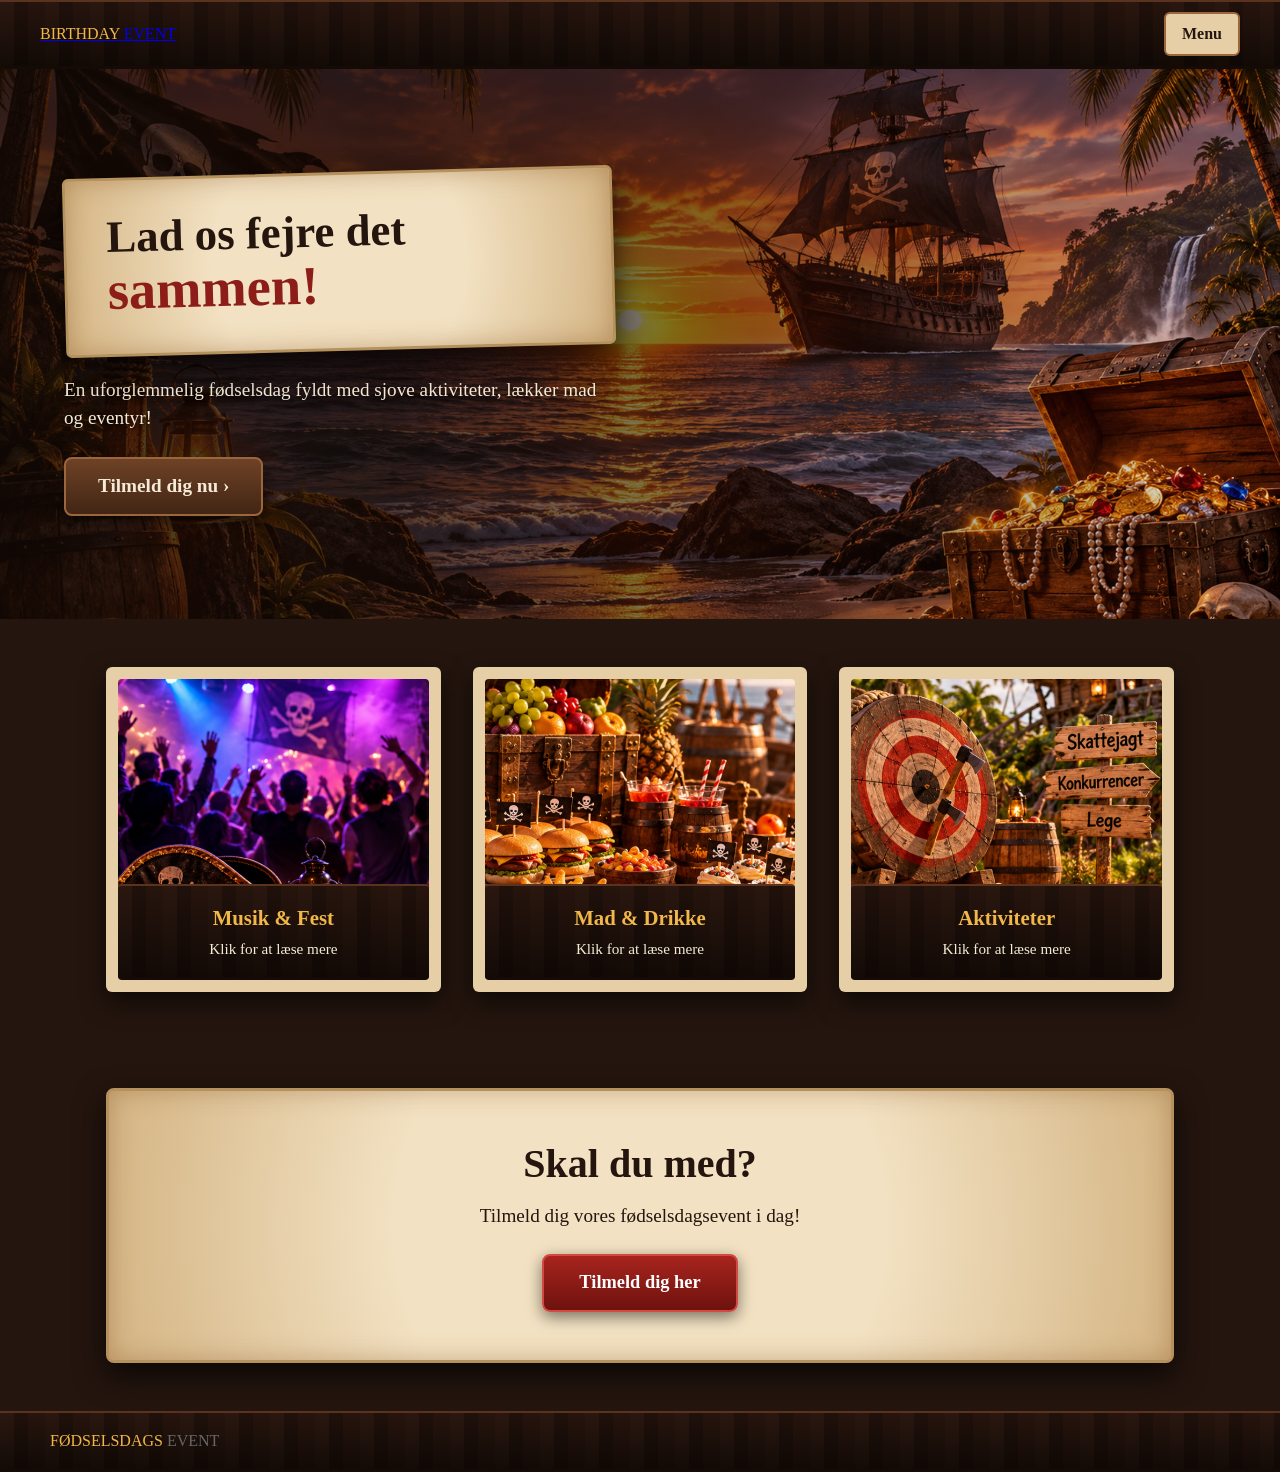
<file: index.html>
<!DOCTYPE html>
<html lang="da">

<head>
  <meta charset="UTF-8">
  <meta name="viewport" content="width=device-width, initial-scale=1.0">
  <title>fødselsdags Event | Forside</title>


  <link rel="stylesheet" href="./style.css">
  <link rel="stylesheet" href="./starter.css">
</head>

<body class="pirat-tema">


  <header class="site-header pirat-trae">
    <div class="header-content">
      <a class="site-logo" href="./">
        <span class="gul-tekst">BIRTHDAY</span> EVENT
      </a>
      <nav class="site-nav">
        <button popovertarget="menu">Menu</button>
        <ul class="menu" id="menu" popover>
          <li><a href="./" aria-current="page">Forside</a></li>
          <li><a href="./svg.html">Interaktiv SVG</a></li>
          <li><a href="./form.html">Formular</a></li>
        </ul>
      </nav>
    </div>
  </header>


  <main class="pirat-main">

    <section class="hero-pirat">
      <div class="hero-indhold">
        <div class="pergament-skilt">
          <h1>Lad os fejre det <span class="roed-skrift">sammen!</span></h1>
        </div>
        <p class="hero-undertitel">
          En uforglemmelig fødselsdag fyldt med sjove aktiviteter, lækker mad og eventyr!
        </p>
        <a href="./form.html" class="knap-trae">Tilmeld dig nu &rsaquo;</a>
      </div>
    </section>

    <section class="kort-sektion">
      <div class="grid_3">

        <button class="pirat-kort-knap" popovertarget="popup-musik">
          <article class="pirat-kort">
            <img src="musik.png" alt="Musik og fest">
            <div class="kort-skilt">
              <h3>Musik &amp; Fest</h3>
              <p>Klik for at læse mere</p>
            </div>
          </article>
        </button>


        <button class="pirat-kort-knap" popovertarget="popup-mad">
          <article class="pirat-kort">
            <img src="mad.png" alt="Mad og drikke">
            <div class="kort-skilt">
              <h3>Mad &amp; Drikke</h3>
              <p>Klik for at læse mere</p>
            </div>
          </article>
        </button>

        <!-- Kort 3: Aktiviteter -->
        <button class="pirat-kort-knap" popovertarget="popup-aktiviteter">
          <article class="pirat-kort">
            <img src="aktiviteter.png" alt="Aktiviteter">
            <div class="kort-skilt">
              <h3>Aktiviteter</h3>
              <p>Klik for at læse mere</p>
            </div>
          </article>
        </button>
      </div>

      <!-- DE TRE POPUP-BOKSE (SKJULT INDTIL MAN KLIKKER) -->
      <div id="popup-musik" class="pirat-popup" popover>
        <h3>Musik &amp; Fest</h3>
        <p>Vi skruer helt op for pirat-stemningen med god musik, dans og hygge hele aftenen lang!</p>
        <button class="knap-roed" popovertarget="popup-musik" popovertargetaction="hide">Luk</button>
      </div>

      <div id="popup-mad" class="pirat-popup" popover>
        <h3>Mad &amp; Drikke</h3>
        <p>Der serveres lækker pirat-menu med pizza, burger eller lasagne samt kolde drikkevarer til alle.</p>
        <button class="knap-roed" popovertarget="popup-mad" popovertargetaction="hide">Luk</button>
      </div>

      <div id="popup-aktiviteter" class="pirat-popup" popover>
        <h3>Sjove Aktiviteter</h3>
        <p>Gør jer klar til skattejagt, bueskydning og spændende konkurrencer med præmier i skattekisten!</p>
        <button class="knap-roed" popovertarget="popup-aktiviteter" popovertargetaction="hide">Luk</button>
      </div>
    </section>



    <section class="skattekort-sektion">
      <div class="skattekort-banner">
        <h2>Skal du med?</h2>
        <p>Tilmeld dig vores fødselsdagsevent i dag!</p>
        <a href="./form.html" class="knap-roed">Tilmeld dig her</a>
      </div>
    </section>
  </main>

  <!-- 5. FOOTER I TRÆ -->
  <footer class="site-footer pirat-trae">
    <div class="footer-content">
      <p><span class="gul-tekst">FØDSELSDAGS</span> EVENT</p>

    </div>
  </footer>

</body>

</html>
</file>
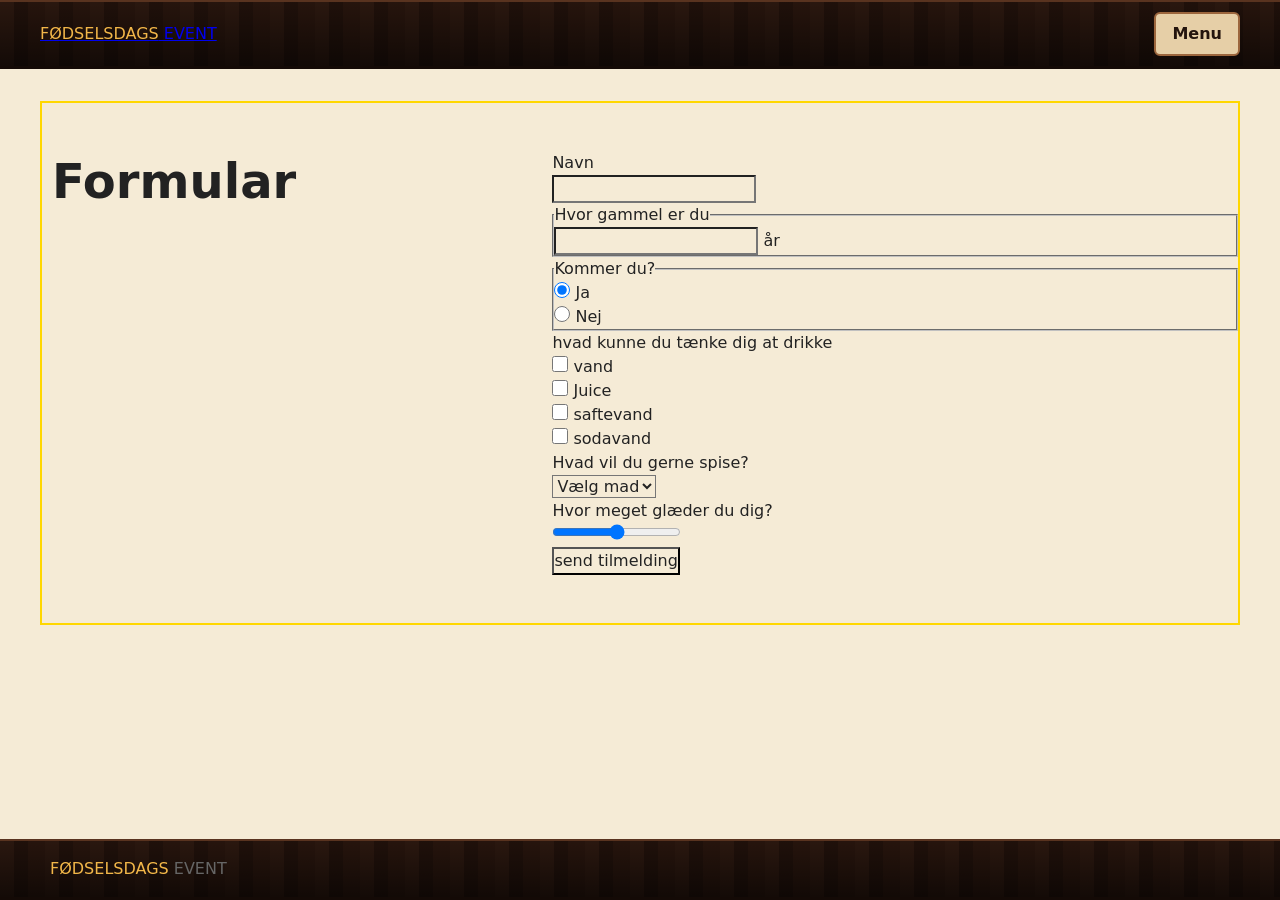
<file: form.html>
<!DOCTYPE html>
<html lang="da">

<head>
  <meta charset="UTF-8">
  <meta name="viewport" content="width=device-width, initial-scale=1.0">
  <title>Formular | Eventnavn</title>
  <link rel="stylesheet" href="./starter.css">
  <link rel="stylesheet" href="./style.css">
</head>

<body>
  <header class="site-header pirat-trae">
    <div class="header-content">
      <a class="site-logo" href="./">
        <span class="gul-tekst">FØDSELSDAGS</span> EVENT
      </a>
      <nav class="site-nav">
        <button popovertarget="menu">Menu</button>
        <ul class="menu" id="menu" popover>
          <li><a href="./" aria-current="page">Forside</a></li>
          <li><a href="./svg.html">Interaktiv SVG</a></li>
          <li><a href="./form.html">Formular</a></li>
        </ul>
      </nav>
    </div>
  </header>


  <main>
    <section class="form-page">
      <header class="form-intro">
        <h1>Formular</h1>
      </header>
      <form action="./opsamling.html" method="get">
        <label for="nickname">Navn</label>
        <input id="nickname" name="nickname" type="text">


        <fieldset>
          <legend>Hvor gammel er du</legend>
          <label for="alder">
            <input id="alder" type="number" name="alder" value="">
            år
          </label>

        </fieldset>
        <fieldset>
          <legend>Kommer du?</legend>
          <label for="deltag">
            <input id="deltag" type="radio" name="deltag" value="ja" checked>
            Ja
          </label>
          <label for="deltag">
            <input id="deltag" type="radio" name="deltag" value="nej">
            Nej
          </label>

        </fieldset>
        <div class="title">hvad kunne du tænke dig at drikke</div>

        <label>
          <input type="checkbox" name="drikke" value="vand" />
          vand
        </label>

        <label>
          <input type="checkbox" name="drikke" value="juice" />
          Juice
        </label>
        <label>
          <input type="checkbox" name="drikke" value="saftevand">
          saftevand
        </label>

        <label>
          <input type="checkbox" name="drikke" value="sodavand" />
          sodavand
        </label>
        </div>
        <label for="food">Hvad vil du gerne spise?</label>

        <select id="food" name="mad">
          <option value="">Vælg mad</option>
          <option value="lasagne">Lasagne</option>
          <option value="burger">Burger</option>
          <option value="pizza">Pizza</option>
        </select>

        <label for="hype">Hvor meget glæder du dig?</label>
        <input id="hype" name="hype" type="range">
        <div>
          <button type="submit">send tilmelding</button>
        </div>


      </form>

    </section>
  </main>

  <footer class="site-footer pirat-trae">
    <div class="footer-content">
      <p><span class="gul-tekst">FØDSELSDAGS</span> EVENT</p>

    </div>
  </footer>
  <script src="./script.js"></script>
  <script src="/opsamling.js"></script>
</body>

</html>
</file>
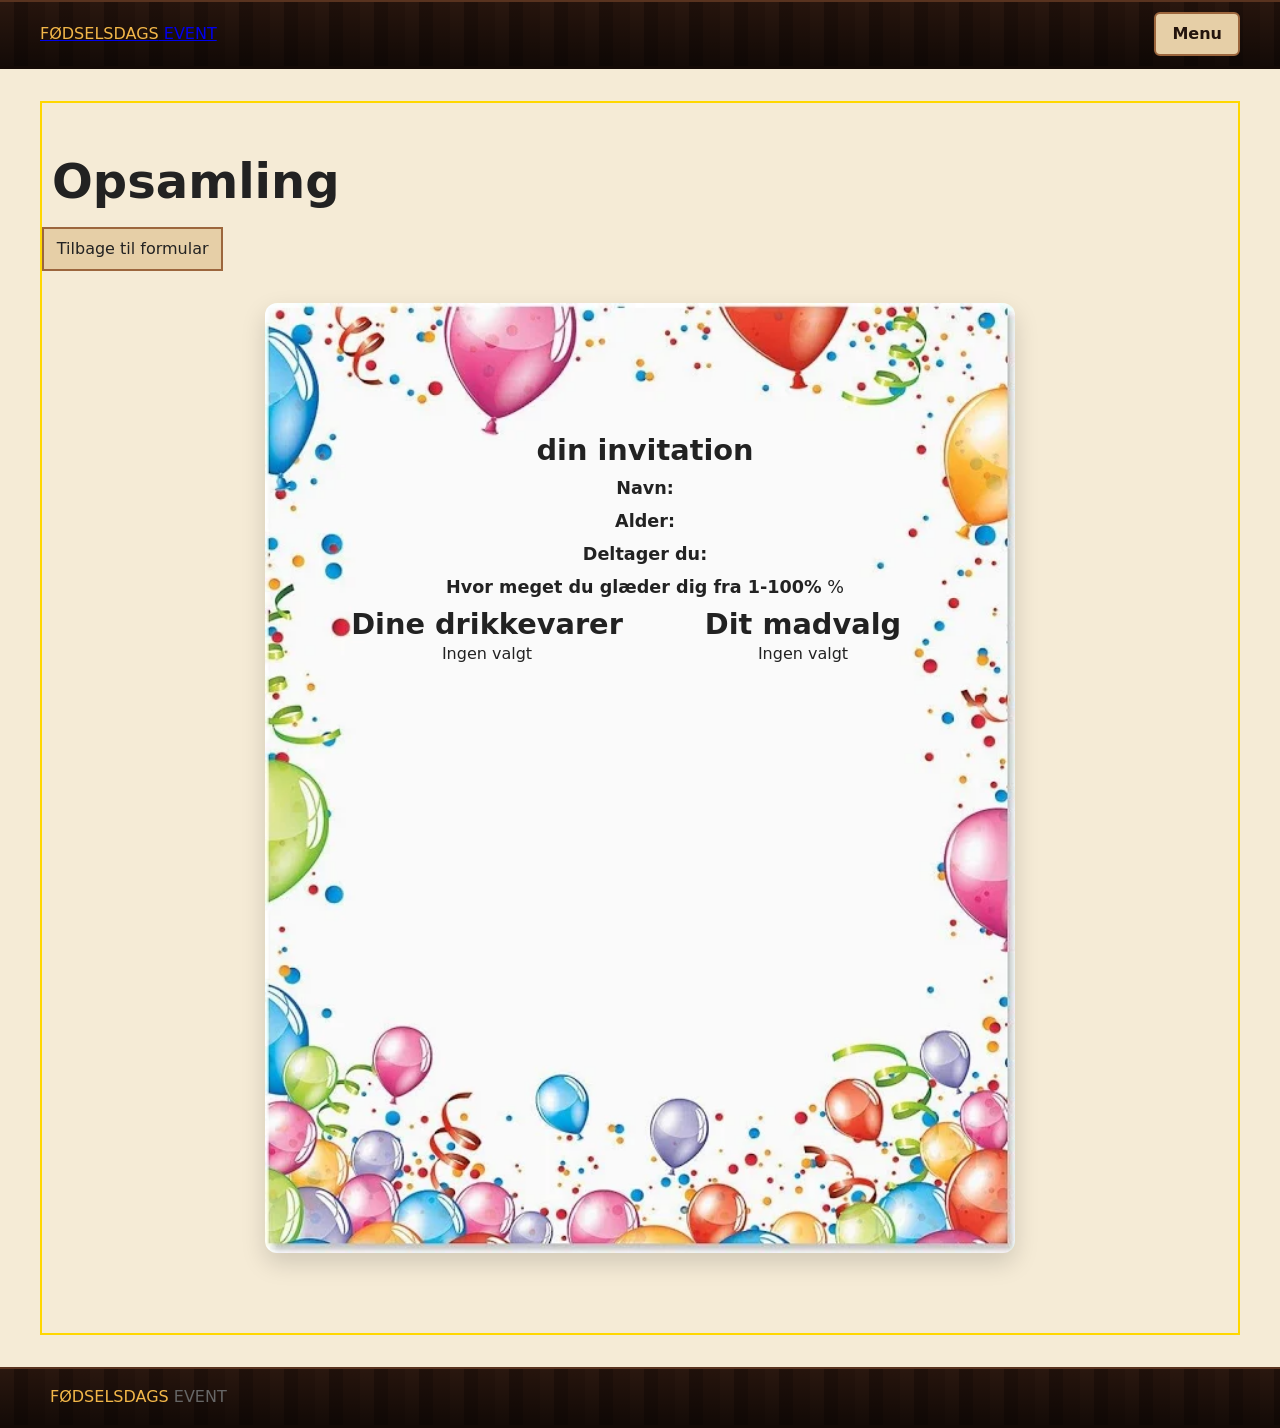
<file: opsamling.html>
<!DOCTYPE html>
<html lang="da">

<head>
  <meta charset="UTF-8">
  <meta name="viewport" content="width=device-width, initial-scale=1.0">
  <title>Opsamling | Eventnavn</title>
  <link rel="stylesheet" href="./starter.css">
  <link rel="stylesheet" href="./style.css">
</head>

<body>
  <header class="site-header pirat-trae">
    <div class="header-content">
      <a class="site-logo" href="./">
        <span class="gul-tekst">FØDSELSDAGS</span> EVENT
      </a>
      <nav class="site-nav">
        <button popovertarget="menu">Menu</button>
        <ul class="menu" id="menu" popover>
          <li><a href="./" aria-current="page">Forside</a></li>
          <li><a href="./svg.html">Interaktiv SVG</a></li>
          <li><a href="./form.html">Formular</a></li>
        </ul>
      </nav>
    </div>
  </header>


  <main>
    <section class="opsamling-page">
      <div class="opsamling-intro">
        <h1>Opsamling</h1>
        <div class="actions">
          <a class="button" href="./form.html">Tilbage til formular</a>
        </div>
      </div>
      <div class="invitation-kort">
        <h2>din invitation</h2>
        <div class="info-liste">
          <div class="navn">
            <p><strong>Navn:</strong><span class="nickname"></span></p>
          </div>
          <div class="tal">
            <p><strong>Alder:</strong><span class="alder"></span></p>
          </div>
          <div class="deltagelse">
            <p><strong>Deltager du:</strong> <span class="deltag"></span></p>
          </div>
          <div class="hype-boks">
            <p><strong>Hvor meget du glæder dig fra 1-100%</strong> <span class="hype"></span>%</p>
          </div>
        </div>

        <div class="grid_2">
          <div>
            <h2>Dine drikkevarer</h2>
            <p class="valgte-drikke-tekst"></p>
            <div class="grid_2_1">
              <img id="vand" src="vand.jpg" alt="Vand">
              <img id="juice" src="juice.jpg" alt="Juice">
              <img id="saftevand" src="saft.jpg" alt="Saftevand">
              <img id="sodavand" src="soda.jpg" alt="Sodavand">
            </div>
          </div>
          <div>
            <h2>Dit madvalg</h2>
            <p class="valgt-mad-tekst"></p>
            <img id="lasagne" src="Lasagne.webp">
            <img id="burger" src="burger.webp">
            <img id="pizza" src="pizza.webp">
          </div>
        </div>
      </div>
    </section>
  </main>
  <footer class="site-footer pirat-trae">
    <div class="footer-content">
      <p><span class="gul-tekst">FØDSELSDAGS</span> EVENT</p>

    </div>
  </footer>
  <script src="./opsamling.js"></script>

</body>

</html>
</file>
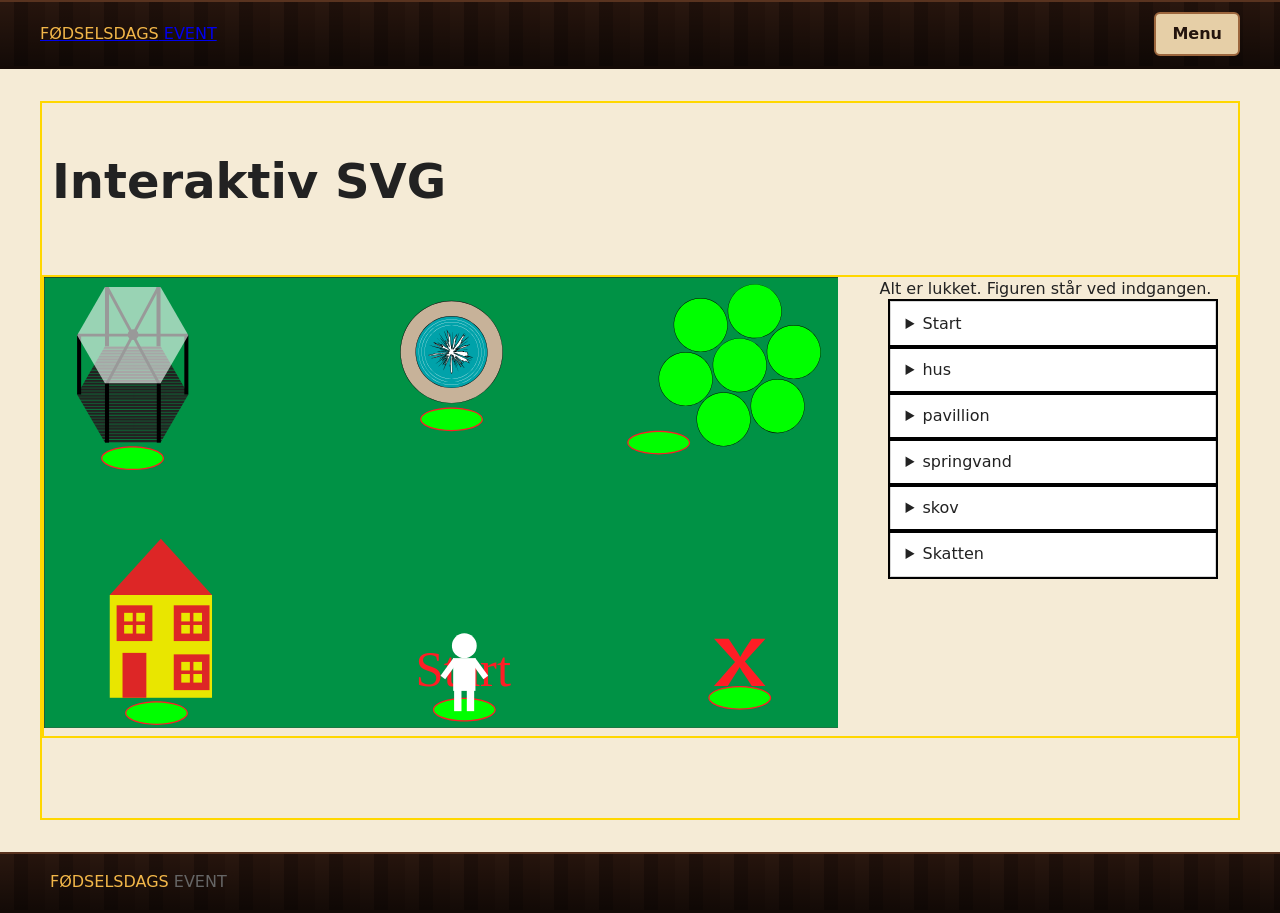
<file: svg.html>
<!DOCTYPE html>
<html lang="da">

<head>
  <meta charset="UTF-8">
  <meta name="viewport" content="width=device-width, initial-scale=1.0">
  <title>Interaktiv SVG | Eventnavn</title>
  <link rel="stylesheet" href="./starter.css">
  <link rel="stylesheet" href="./style.css">
</head>

<body>
  <header class="site-header pirat-trae">
    <div class="header-content">
      <a class="site-logo" href="./">
        <span class="gul-tekst">FØDSELSDAGS</span> EVENT
      </a>
      <nav class="site-nav">
        <button popovertarget="menu">Menu</button>
        <ul class="menu" id="menu" popover>
          <li><a href="./" aria-current="page">Forside</a></li>
          <li><a href="./svg.html">Interaktiv SVG</a></li>
          <li><a href="./form.html">Formular</a></li>
        </ul>
      </nav>
    </div>
  </header>


  <main>
    <section class="svg-page">
      <header class="svg-intro">
        <h1>Interaktiv SVG</h1>

      </header>

      <section class="svg-layout">
        <svg class="svg-kort" viewBox="0 0 1900 1100" aria-hidden="true">
          <use class="baggrund" href="skattekort.svg#baggrund"></use>
          <use class="steder" href="skattekort.svg#steder"></use>
          <g class="figur">
            <use class="krop" href="skattekort.svg#krop"></use>
            <use class="ventreben" href="skattekort.svg#ventreben"></use>
            <use class="hojreben" href="skattekort.svg#hojreben"></use>
          </g>
        </svg>
        <div>
          <p id="besked" aria-live="polite">Figuren står ved indgangen.</p>
          <details class="accordion-item" id="details-start" name="steder" data-position="start">
            <summary>Start</summary>
            <p>Velkommen til skattejagten! Du starter ved indgangen. Følg kortet, og undersøg de forskellige steder for
              at finde den skjulte skat.</p>
          </details>
          <details class="accordion-item" id="details-hus" name="steder" data-position="hus">
            <summary>hus</summary>
            <p>Det gule hus er det første sted, du kan undersøge. Måske gemmer der sig et spor i nærheden af huset?</p>
          </details>
          <details class="accordion-item" id="details-pav" name="steder" data-position="pav">
            <summary>pavillion</summary>
            <p>Pavillonen står midt i området. Kig godt efter, måske er der efterladt et spor under pavillonen.</p>
          </details>
          <details class="accordion-item" id="details-springvand" name="steder" data-position="springvand">
            <summary>springvand</summary>
            <p>Springvandet gemmer på en ledetråd. Vandet kan måske afsløre, hvor du skal lede næste gang.</p>
          </details>
          <details class="accordion-item" id="details-skov" name="steder" data-position="skov">
            <summary>skov</summary>
            <p>Gå på opdagelse i skoven. Mellem træerne kan der gemme sig vigtige spor, som hjælper dig videre.</p>
          </details>
          <details class="accordion-item" id="details-skat" name="steder" data-position="skat">
            <summary>Skatten</summary>
            <p>Tillykke! Du har fundet skatten. Du har gennemført skattejagten og løst alle opgaverne!</p>
          </details>
        </div>


        </article>
      </section>
    </section>
  </main>

  <footer class="site-footer pirat-trae">
    <div class="footer-content">
      <p><span class="gul-tekst">FØDSELSDAGS</span> EVENT</p>

    </div>
  </footer>
  <script src="./script.js"></script>
</body>

</html>
</file>
<file: style.css>
/* Variabler */
html {
  --color-page: #f7f7f7;
  --color-surface: #fff;
  --color-text: #222;
  --color-muted: #666;
  --color-border: #d8d8d8;
  --space-05: 0.5rem;
  --space-1: 1rem;
  --space-2: 2rem;
  --space-3: 3rem;

  background: var(--color-page);
  color: var(--color-text);
}

/* Globalt layout */
body {
  margin: 0;
  min-height: 100svh;
  display: grid;
  grid-template-rows: auto 1fr auto;
  grid-template-columns: minmax(1rlh, 1fr) minmax(0, 75rem) minmax(1rlh, 1fr);
}

h1,
h2,
h3,
p {
  margin: 0;
  padding-left: 10px;
}
h1 {
  font-size: 3rem;
}
/*p,
summary {
  font-size: 2rem;
}*/
.menu {
  font-size: 2rem;
}
main {
  display: grid;
  grid-template-columns: inherit;
  grid-column: 1 / -1;
  align-content: start;
  background-color: #f5ebd6;
}

main > * {
  grid-column: 2;
  padding-block: var(--space-3);
}

.svg-page {
  display: grid;
  gap: var(--space-2);
}

.svg-intro {
  display: grid;
  gap: var(--space-1);
  max-width: 60ch;
}

.svg-intro p {
  color: var(--color-muted);
}

.svg-layout {
  display: grid;
  gap: var(--space-2);
  align-items: start;
  @media (width > 800px) {
    grid-template-columns: 1fr min(40%, 36ch);
  }
}

.form-page {
  display: grid;
  gap: var(--space-2);
  @media (width > 600px) {
    grid-template-columns: min(40%, 50ch) 1fr;
  }
}

.form-intro {
  display: grid;
  gap: var(--space-1);
  align-content: start;
  max-width: 60ch;
}

.form-intro p {
  color: var(--color-muted);
}

/*.opsamling-page {
  display: grid;
  gap: var(--space-2);
  align-items: start;

  @media (width > 800px) {
    grid-template-columns: minmax(0, 44ch) minmax(20rem, 1fr);
  }
}*/

.opsamling-intro {
  display: grid;
  gap: var(--space-1);
  max-width: 60ch;
}

.opsamling-intro p {
  color: var(--color-muted);
}

.error-page {
  display: grid;
  gap: var(--space-1);
  max-width: 60ch;
}

.error-page p {
  color: var(--color-muted);
}

/* Header og footer */
.site-header,
.site-footer {
  grid-column: 1 / -1;

  display: grid;
  grid-template-columns: inherit;
  background: var(--color-surface);
}

.header-content,
.footer-content {
  grid-column: 2;
}

.header-content {
  min-height: 4rem;
  display: flex;
  justify-content: space-between;
  align-items: center;
  gap: var(--space-1);
}

.footer-content {
  padding-block: var(--space-1);
  display: flex;
  flex-wrap: wrap;
  justify-content: space-between;
  gap: var(--space-1);
  color: var(--color-muted);
}

/* Navigation */
[popover] {
  margin: 0;
  padding: 0;
  border: none;
  background: transparent;
}

.site-nav button {
  padding: 0.5rem 1rem;
  border: 2px solid #9c663d;
  background: #e6cfa7;
  color: #24150e;
  font-weight: 700;
  border-radius: 6px;
  cursor: pointer;

  anchor-name: --menu-knap;
}

.site-nav button:popover-open {
  transition: 10s;
}

.menu {
  margin: 0;
  padding: var(--space-1);
  list-style: none;
  border: 2px solid #9c663d;
  background: #e6cfa7;
  position: fixed;
  position-anchor: --menu-knap;
  inset: auto;
  top: anchor(bottom);
  right: anchor(right);
  margin-top: var(--space-05);
  min-width: 1rem;
  padding: var(--space-05);
  box-shadow: 0 8px 24px rgb(0 0 0 / 0.15);
}

.menu a {
  font-size: 1.1rem !important;
  color: #24150e !important;
  font-weight: 700;
  padding: 0.35rem 0;
  border-bottom: 3px solid black;
} /* Flader */
.panel,
.svg-placeholder,
.form-placeholder,
.opsamling-placeholder {
  background: var(--color-surface);
  border: 1px solid var(--color-border);
}

.panel {
  padding: var(--space-1);
  display: grid;
  gap: var(--space-1);
}

.svg-placeholder,
.opsamling-placeholder {
  min-height: -webkit-fill-available;
  min-height: stretch;
}
.kort {
  max-width: 440px;
  margin-inline: auto;
}
.kort > svg {
  display: block;
  width: 100%;
  height: auto;
}
.svg-kort {
  pointer-events: none;
  --x: 0%;
  --y: 0%;
}
.figur {
  transform-box: view-box;
  translate: var(--x) var(--y);
  transition:
    translate 5s,
    scale 0.5s;
}
.svg-kort[data-position="start"] {
  --x: 0px;
  --y: 0px;
}
.svg-kort[data-position="hus"] {
  --x: -735px;
  --y: -0px;
}
.svg-kort[data-position="pav"] {
  --x: -795px;
  --y: -600px;
}
.svg-kort[data-position="springvand"] {
  --x: -30px;
  --y: -690px;
}
.svg-kort[data-position="skov"] {
  --x: 465px;
  --y: -640px;
}
.svg-kort[data-position="skat"] {
  --x: 660px;
  --y: -20px;
}
.gaar .ventreben {
  animation: loft 0.4s ease-in-out infinite alternate;
}
.gaar .hojreben {
  animation: loft 0.4s ease-in-out infinite alternate-reverse;
}

@keyframes loft {
  from {
    translate: 0 0;
  }
  to {
    translate: 2px -4px;
  }
}

@media (prefers-reduced-motion: reduce) {
  .gaar .ventreben,
  .gaar .hojreben {
    animation: none;
  }
}

.form-placeholder {
  min-height: -webkit-fill-available;
  min-height: stretch;
  padding: var(--space-1);
}

/* Details */
.accordion {
  display: grid;
  gap: var(--space-05);
}

.accordion-item {
  border: 1px solid var(--color-border);
  background: var(--color-surface);
}

.accordion-item p {
  padding: 0 var(--space-1) var(--space-1);
  color: var(--color-muted);
}

/* Knap/link */
.button {
  justify-self: start;
  display: inline-block;
  padding: 0.5rem 0.8rem;
  border: 2px solid #9c663d;
  background: #e6cfa7;
  color: inherit;
  text-decoration: none;
}
section {
  border: 2px solid gold;
  margin-bottom: var(--space-2);
  margin-top: var(--space-2);
}
details {
  outline: 2px solid #000;
  margin: 0 20px;
  padding: 10px 15px;
}
details ul {
  list-style-position: inside;
  padding-left: 5px;
}
[hidden] {
  display: none !important;
}
.invitation-kort {
  /* Sæt ballonbilledet ind som baggrund */
  background-image: url("./fødselsdagskort.webp");
  background-size: 100% 100%;
  background-repeat: no-repeat;
  background-color: #ffffff;

  /* Giv kortet størrelse og centrer det på siden */
  max-width: 750px;
  min-height: 950px;
  margin: 2rem auto;

  /* VIGTIGT: Skubber indholdet ind i det hvide område, væk fra ballonerne */
  padding: 130px 75px 150px 75px;

  /* Centrer teksten og gør det pænt */
  text-align: center;
  box-shadow: 0 10px 25px rgba(0, 0, 0, 0.15);
  border-radius: 12px;
  color: #222222;
}

.invitation-kort h2 {
  margin-top: 0;
  font-size: 1.8rem;
}

.info-liste p {
  margin: 0.4rem 0;
  font-size: 1.1rem;
}

/* Sørger for at mad- og drikkebillederne har en pæn størrelse og står side om side */
.valg-billeder {
  display: flex;
  justify-content: center;
  flex-wrap: wrap;
  gap: 10px;
  margin-bottom: 1rem;
}

.valg-billeder img {
  width: 50px;
  height: 50px;
  object-fit: cover;
  border-radius: 10px;
  border: 2px solid #eeeeee;
}
.grid_2 {
  display: grid;
  grid-template-columns: 1fr 1fr;
  gap: 2rem;
  align-items: start;
}
.grid_2_1 {
  display: grid;
  grid-template-columns: 1fr 1fr;
  gap: 0.5rem;
  align-items: start;
}

/* --- PIRAT FORSIDE TEMA (SKAL STÅ ALLER NEDERST I STYLE.CSS) --- */
.pirat-tema {
  background-color: #1c110a;
  color: #f5ebd6;
  font-family: "Lora", serif;
}

.pirat-tema h1,
.pirat-tema h2,
.pirat-tema h3,
.pirat-tema .site-logo {
  font-family: "Cinzel Decorative", serif;
}

/* Fjerner den brune baggrund og gule test-ramme fra resten af style.css */
.pirat-main {
  background-color: #24150e;
  display: block;
}

.pirat-main section {
  border: none;
  margin: 0;
  padding-block: 3rem;
}

/* Ren CSS træ-effekt til både header, footer og kort-skilte */
.site-header.pirat-trae,
.site-footer.pirat-trae,
.kort-skilt {
  background-color: #2c1810 !important;
  background-image:
    linear-gradient(to bottom, rgba(0, 0, 0, 0.25), rgba(0, 0, 0, 0.65)),
    repeating-linear-gradient(
      90deg,
      #381f14 0px,
      #381f14 14px,
      #2a160e 14px,
      #2a160e 28px,
      #331b11 28px,
      #331b11 45px
    ) !important;
  border-top: 2px solid #59331f !important;
  border-bottom: 3px solid #140a06 !important;
  color: #f5ebd6 !important;
}

.gul-tekst {
  color: #f2b749;
}

/* Navigation på linje */
.pirat-menu {
  display: flex;
  gap: 1.5rem;
  list-style: none;
  margin: 0;
  padding: 0;
}

.pirat-menu a {
  color: #f5ebd6;
  text-decoration: none;
  font-weight: 600;
  padding-bottom: 0.3rem;
}

.pirat-menu a[aria-current="page"] {
  border-bottom: 3px solid #f2b749;
  color: #f2b749;
}

/* Hero-sektion i rene solnedgangsfarver */
.hero-pirat {
  background-image:
    linear-gradient(
      to right,
      rgba(20, 10, 5, 0.75) 30%,
      rgba(20, 10, 5, 0.1) 100%
    ),
    url("./baggrundsbillede.png");
  background-size: cover;
  background-position: center;
  min-height: 550px;
  display: flex;
  align-items: center;
  padding-inline: 5%;
}

.hero-indhold {
  max-width: 550px;
}

/* Pergament-look i rene CSS-farver */
.pergament-skilt,
.skattekort-banner {
  background-color: #e6cfa7;
  background-image: radial-gradient(circle, #f2e1c2 45%, #d4b483 100%);
  border: 3px solid #b5925d;
  color: #24150e;
  box-shadow:
    0 12px 30px rgba(0, 0, 0, 0.7),
    inset 0 0 25px rgba(139, 90, 43, 0.4);
}

.pergament-skilt {
  padding: 2rem 2.5rem;
  border-radius: 6px;
  margin-bottom: 1.5rem;
  transform: rotate(-1.5deg);
}

.pergament-skilt h1 {
  font-size: 2.8rem;
  line-height: 1.1;
  padding-left: 0;
}

.roed-skrift {
  display: block;
  color: #8c1d18;
  font-size: 3.4rem;
}

.hero-undertitel {
  font-size: 1.2rem;
  line-height: 1.5;
  margin-bottom: 1.5rem;
  padding-left: 0;
  text-shadow: 0 2px 6px rgba(0, 0, 0, 0.9);
}

/* Træ-knap i toppen */
.knap-trae {
  display: inline-block;
  background: linear-gradient(to bottom, #6e4226, #422514);
  color: #f5ebd6;
  border: 2px solid #9c663d;
  padding: 0.8rem 2rem;
  font-size: 1.2rem;
  font-weight: 700;
  text-decoration: none;
  border-radius: 8px;
  box-shadow: 0 6px 15px rgba(0, 0, 0, 0.6);
}

/* 3-kolonne grid til kortene */
.kort-sektion {
  max-width: 1100px;
  margin-inline: auto !important;
  padding-inline: 1rem;
}

.grid_3 {
  display: grid;
  grid-template-columns: repeat(3, 1fr);
  gap: 2rem;
}

.pirat-kort {
  background-color: #e6cfa7;
  padding: 12px;
  border-radius: 6px;
  box-shadow: 0 10px 25px rgba(0, 0, 0, 0.6);
  text-align: center;
}

.pirat-kort img {
  width: 100%;
  height: 220px;
  object-fit: cover;
  display: block;
  border-radius: 4px;
}

.kort-skilt {
  padding: 1rem;
  margin-top: -15px;
  position: relative;
  border-radius: 4px;
}

.kort-skilt h3 {
  color: #f2b749;
  font-size: 1.3rem;
  padding-left: 0;
}

.kort-skilt p {
  font-size: 0.95rem;
  padding-left: 0;
  margin-top: 0.3rem;
}

/* Skattekort-banner nederst */
.skattekort-sektion {
  max-width: 1100px;
  margin-inline: auto !important;
  padding-inline: 1rem;
}

.skattekort-banner {
  text-align: center;
  padding: 3rem 2rem;
  border-radius: 8px;
}

.skattekort-banner h2 {
  font-size: 2.5rem;
  padding-left: 0;
}

.skattekort-banner p {
  font-size: 1.2rem;
  margin-block: 0.8rem 1.5rem;
  padding-left: 0;
}

/* Rød knap på skattekortet */
.knap-roed {
  display: inline-block;
  background: linear-gradient(to bottom, #a8241e, #6e120e);
  color: #ffffff;
  border: 2px solid #d44942;
  padding: 0.8rem 2.2rem;
  font-size: 1.15rem;
  font-weight: 700;
  text-decoration: none;
  border-radius: 8px;
  box-shadow: 0 5px 15px rgba(0, 0, 0, 0.5);
}

/* Mobilvisning */
@media (max-width: 800px) {
  .grid_3 {
    grid-template-columns: 1fr;
  }
}
/* Gør kort-knapperne usynlige som knap, så dit kort-design bevares */
.pirat-kort-knap {
  background: none;
  border: none;
  padding: 0;
  font: inherit;
  color: inherit;
  cursor: pointer;
  text-align: center;
  transition: transform 0.2s ease;
}

/* Løfter kortet en smule, når musen holdes hen over */
.pirat-kort-knap:hover {
  transform: translateY(-6px);
}

/* Selve popup-boksen i pergament-stil */
.pirat-popup {
  background-color: #e6cfa7;
  background-image: radial-gradient(circle, #f2e1c2 45%, #d4b483 100%);
  border: 3px solid #9c663d;
  border-radius: 10px;
  color: #24150e;
  padding: 2rem;
  max-width: 450px;
  width: 90%;
  text-align: center;
  box-shadow: 0 15px 40px rgba(0, 0, 0, 0.85);
  margin: auto;
}

/* Gør baggrunden bag popuppen mørk og sløret, når den er åben */
.pirat-popup::backdrop {
  background: rgba(15, 8, 4, 0.75);
  backdrop-filter: blur(3px);
}

.pirat-popup h3 {
  color: #8c1d18;
  font-size: 1.8rem;
  margin-bottom: 1rem;
  padding-left: 0;
}

.pirat-popup p {
  font-size: 1.1rem;
  line-height: 1.5;
  margin-bottom: 1.5rem;
  padding-left: 0;
}
</file>
<file: starter.css>
*,
::before,
::after {
  box-sizing: border-box;
  margin: 0;
  padding: 0;
}

html {
  interpolate-size: allow-keywords;
  font-family: system-ui, sans-serif;
  line-height: 1.5;
  -webkit-font-smoothing: antialiased;
}

h1,
h2 {
  line-height: 1.25;
}

p,
li {
  text-wrap: pretty;
}

img,
svg {
  display: block;
  width: 100%;
  height: auto;
}

label {
  display: block;
}

input,
button,
textarea,
select {
  font: inherit;
  color: inherit;
  background-color: transparent;
  font-size: max(1em, 16px);
  padding: 0;
  margin: 0;
}

input:where([type="checkbox"], [type="radio"]) {
  width: 1em;
  height: 1em;
}

textarea {
  resize: none;
  min-height: 4lh;
}

legend {
  padding: 0;
}

select,
::picker(select) {
  appearance: base-select;
}

[popover] {
  margin: revert;
}

dialog {
  overscroll-behavior: none;

  &::backdrop {
    overflow: hidden;
    overscroll-behavior: contain;
  }
}

.visually-hidden {
  position: absolute;
  width: 1px;
  height: 1px;
  overflow: hidden;
  white-space: nowrap;
  clip-path: inset(100%);
}
</file>
